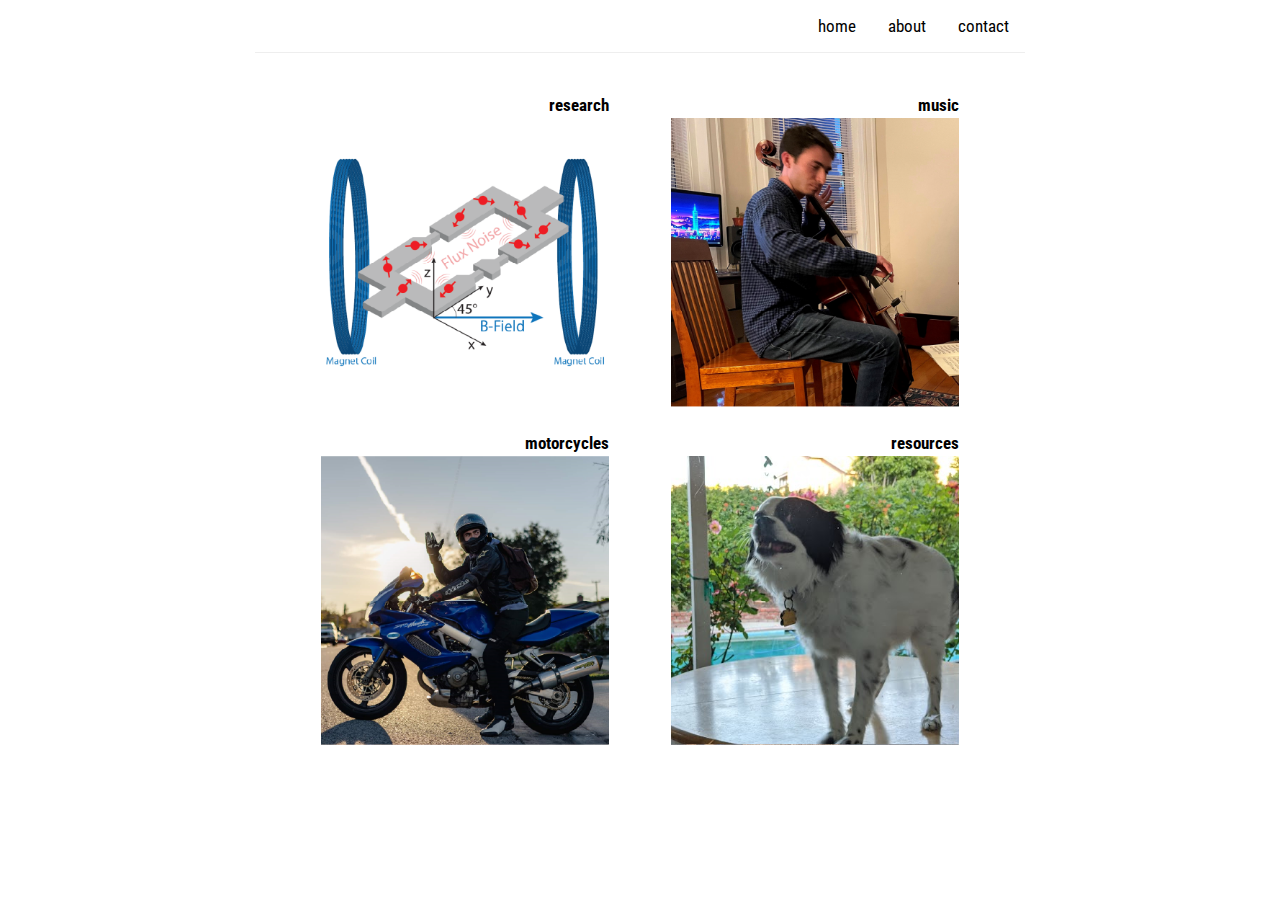
<file: index.html>
<!DOCTYPE html>
<html lang="en">
<head>
  <title>Home</title>
  <meta property="og:title"  content="David Rower's Personal Website" />
  <meta name="description" content="Personal website of David Rower. Welcome!">
  <meta charset="utf-8">
  <meta name="viewport" content="width=device-width, initial-scale=1">
  <link rel="stylesheet" href="https://maxcdn.bootstrapcdn.com/bootstrap/3.3.6/css/bootstrap.min.css">
  <link href='https://fonts.googleapis.com/css?family=Roboto+Condensed:400,300,700' rel='stylesheet' type='text/css'>
  <link rel="stylesheet" href="./css/navbar.css" type='text/css'>
  <link rel="stylesheet" href="./css/index.css" type='text/css'>
  <script src="https://ajax.googleapis.com/ajax/libs/jquery/1.12.0/jquery.min.js"></script>
  <script src="https://maxcdn.bootstrapcdn.com/bootstrap/3.3.6/js/bootstrap.min.js"></script>

  <script src="https://code.jquery.com/jquery-1.10.2.js"></script>
  <script src="./js/includeNavbar.js"></script>

  <!-- Global site tag (gtag.js) - Google Analytics -->
  <script async src="https://www.googletagmanager.com/gtag/js?id=UA-141677350-1"></script>
  <script>
    window.dataLayer = window.dataLayer || [];
    function gtag(){dataLayer.push(arguments);}
    gtag('js', new Date());

    gtag('config', 'UA-141677350-1');
  </script>
</head>

<body>
  <!--Navigation bar-->
  <div id="nav-placeholder">  </div>

  <script>
  $(function(){
    $("#nav-placeholder").load("navbar.html");
  });
  </script>
  <!--end of Navigation bar-->

  <div class="container">
    <hr class="navHR">
  </div>

  <div class="tiles noUnderline">
    <div class="row">
      <div class="col-sm col-xs-5 research hobby">
        <a href="research.html"><div class="square"><b>research</b></div></a>
      </div>
      <div class="col-sm col-xs-5 music hobby">
        <a href="music.html"><div class="square"><b>music</b></div></a>
      </div>
      <div class="col-sm col-xs-5 motorcycles hobby">
        <a href="motorcycles.html"><div class="square"><b>motorcycles</b></div></a>
      </div>
      <div class="col-sm col-xs-5 resources hobby">
        <a href="resources.html"><div class="square"><b>resources</b></div></a>
      </div>
    </div>
  </div>


  <!-- Bootstrap core JavaScript
  ================================================== -->
  <!-- Placed at the end of the document so the pages load faster -->
  <script>window.jQuery || document.write('<script src="../../assets/js/vendor/jquery.min.js"><\/script>')</script>
  <script>
  function myFunction() {
      var x = document.getElementById("myTopnav");
      if (x.className === "topnav") {
          x.className += " responsive";
      } else {
          x.className = "topnav";
      }
  }
  </script>
</body>
</html>
</file>
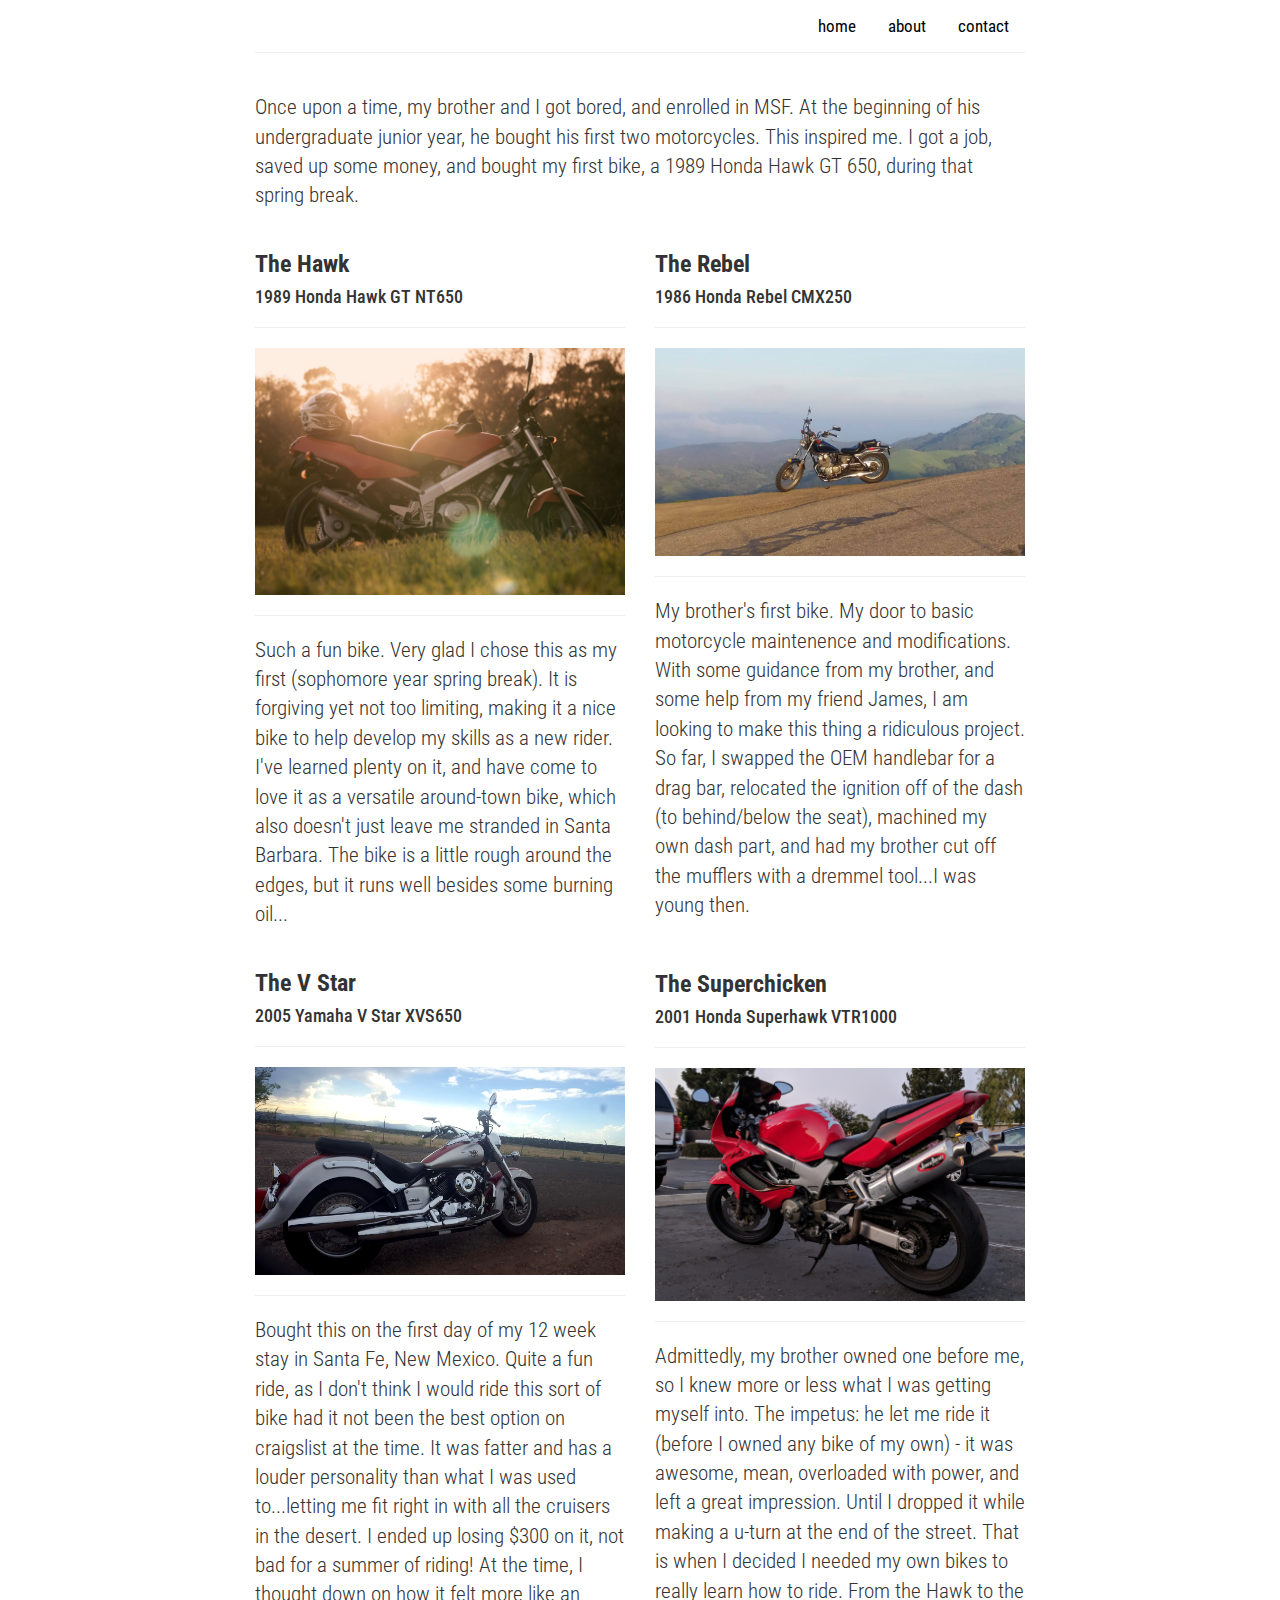
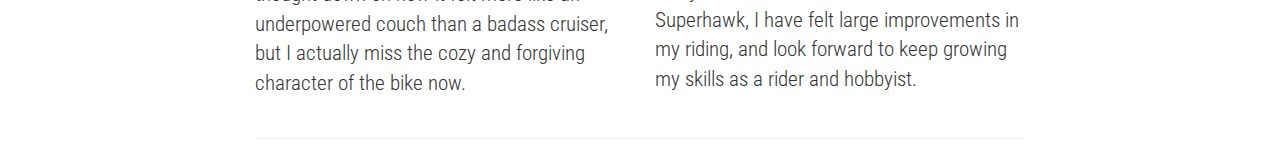
<file: motorcycles.html>
<!DOCTYPE html>
<html lang="en">
<head>
  <title>Motorcycles</title>
  <meta charset="utf-8">
  <meta name="viewport" content="width=device-width, initial-scale=1">
  <link rel="stylesheet" href="https://maxcdn.bootstrapcdn.com/bootstrap/3.3.6/css/bootstrap.min.css">
  <link href='https://fonts.googleapis.com/css?family=Roboto+Condensed:400,300,700' rel='stylesheet' type='text/css'>
  <link rel="stylesheet" href="./css/navbar.css" type='text/css'>
  <script src="https://ajax.googleapis.com/ajax/libs/jquery/1.12.0/jquery.min.js"></script>
  <script src="https://maxcdn.bootstrapcdn.com/bootstrap/3.3.6/js/bootstrap.min.js"></script>

  <script src="https://code.jquery.com/jquery-1.10.2.js"></script>
  <script src="./js/includeNavbar.js"></script>

  <!-- Global site tag (gtag.js) - Google Analytics -->
  <script async src="https://www.googletagmanager.com/gtag/js?id=UA-141677350-1"></script>
  <script>
    window.dataLayer = window.dataLayer || [];
    function gtag(){dataLayer.push(arguments);}
    gtag('js', new Date());

    gtag('config', 'UA-141677350-1');
  </script>
</head>

<body>
  <!--Navigation bar-->
  <div id="nav-placeholder">  </div>

  <div class="container">
    <hr class="navHR">
    <p class="lead">Once upon a time, my brother and I got bored, and enrolled in MSF.
      At the beginning of his undergraduate junior year, he bought his first two motorcycles.
      This inspired me. I got a job, saved up some money, and bought my first
      bike, a 1989 Honda Hawk GT 650, during that spring break.</p>
    <div class="row">
      <div class="col-sm-6 hawk">
        <h3><b>The Hawk</b></h3>
        <h4>1989 Honda Hawk GT NT650</h4>
        <hr>
        <img src="./pictures/motorcycles/hawk.jpg" class="img-responsive" height=200px alt="Portrait">
        <hr>
        <p class="lead">Such a fun bike. Very glad I chose this as my first
          (sophomore year spring break). It is forgiving yet not too limiting,
          making it a nice bike to help develop my skills as a new rider. I've
          learned plenty on it, and have come to love it as a versatile
          around-town bike, which also doesn't just leave me stranded in
          Santa Barbara. The bike is a little rough around the edges, but it
          runs well besides some burning oil...</p>
      </div>
      <div class="col-sm-6 rebel">
        <h3><b>The Rebel</b></h3>
        <h4>1986 Honda Rebel CMX250</h4>
        <hr>
        <img src="./pictures/motorcycles/rebel.jpg" class="img-responsive" height=200px alt="Portrait">
        <hr>
        <p class="lead">My brother's first bike. My door to basic motorcycle
          maintenence and modifications. With some guidance from my brother,
          and some help from my friend James, I am looking to make this thing
          a ridiculous project. So far, I swapped the OEM handlebar for a drag
          bar, relocated the ignition off of the dash (to behind/below the seat),
          machined my own dash part, and had my brother cut off the mufflers
          with a dremmel tool...I was young then.</p>
      </div>
    </div>
    <div class="row">
      <div class="col-sm-6 vstar">
        <h3><b>The V Star</b></h3>
        <h4>2005 Yamaha V Star XVS650</h4>
        <hr>
        <img src="./pictures/motorcycles/vstar.jpg" class="img-responsive" height=200px alt="Portrait">
        <hr>
        <p class="lead">Bought this on the first day of my 12 week stay in
          Santa Fe, New Mexico. Quite a fun ride, as I don't think I would
          ride this sort of bike had it not been the best option on craigslist
          at the time. It was fatter and has a louder personality than what I
          was used to...letting me fit right in with all the cruisers in the
          desert. I ended up losing $300 on it, not bad for a summer of riding!
          At the time, I thought down on how it felt more like an underpowered
          couch than a badass cruiser, but I actually miss the cozy and forgiving
          character of the bike now.</p>
      </div>
      <div class="col-sm-6 nothing">
      </div>
      <div class="col-sm-6 superhawk">
        <h3><b>The Superchicken</b></h3>
        <h4>2001 Honda Superhawk VTR1000</h4>
        <hr>
        <img src="./pictures/motorcycles/superhawk.jpg" class="img-responsive" height=200px alt="Portrait">
        <hr>
        <p class="lead">Admittedly, my brother owned one before me, so I knew
          more or less what I was getting myself into. The impetus: he let me
          ride it (before I owned any bike of my own) - it was awesome, mean,
          overloaded with power, and left a great impression. Until I dropped
          it while making a u-turn at the end of the street. That is when I
          decided I needed my own bikes to really learn how to ride. From the
          Hawk to the Superhawk, I have felt large improvements in my riding,
          and look forward to keep growing my skills as a rider and hobbyist.</p>
      </div>
    </div>
    <hr>
  </div>

  <!-- Bootstrap core JavaScript
  ================================================== -->
  <!-- Placed at the end of the document so the pages load faster -->
  <script>window.jQuery || document.write('<script src="../../assets/js/vendor/jquery.min.js"><\/script>')</script>
  <script>
  function myFunction() {
      var x = document.getElementById("myTopnav");
      if (x.className === "topnav") {
          x.className += " responsive";
      } else {
          x.className = "topnav";
      }
  }
  </script>
</body>
</html>
</file>
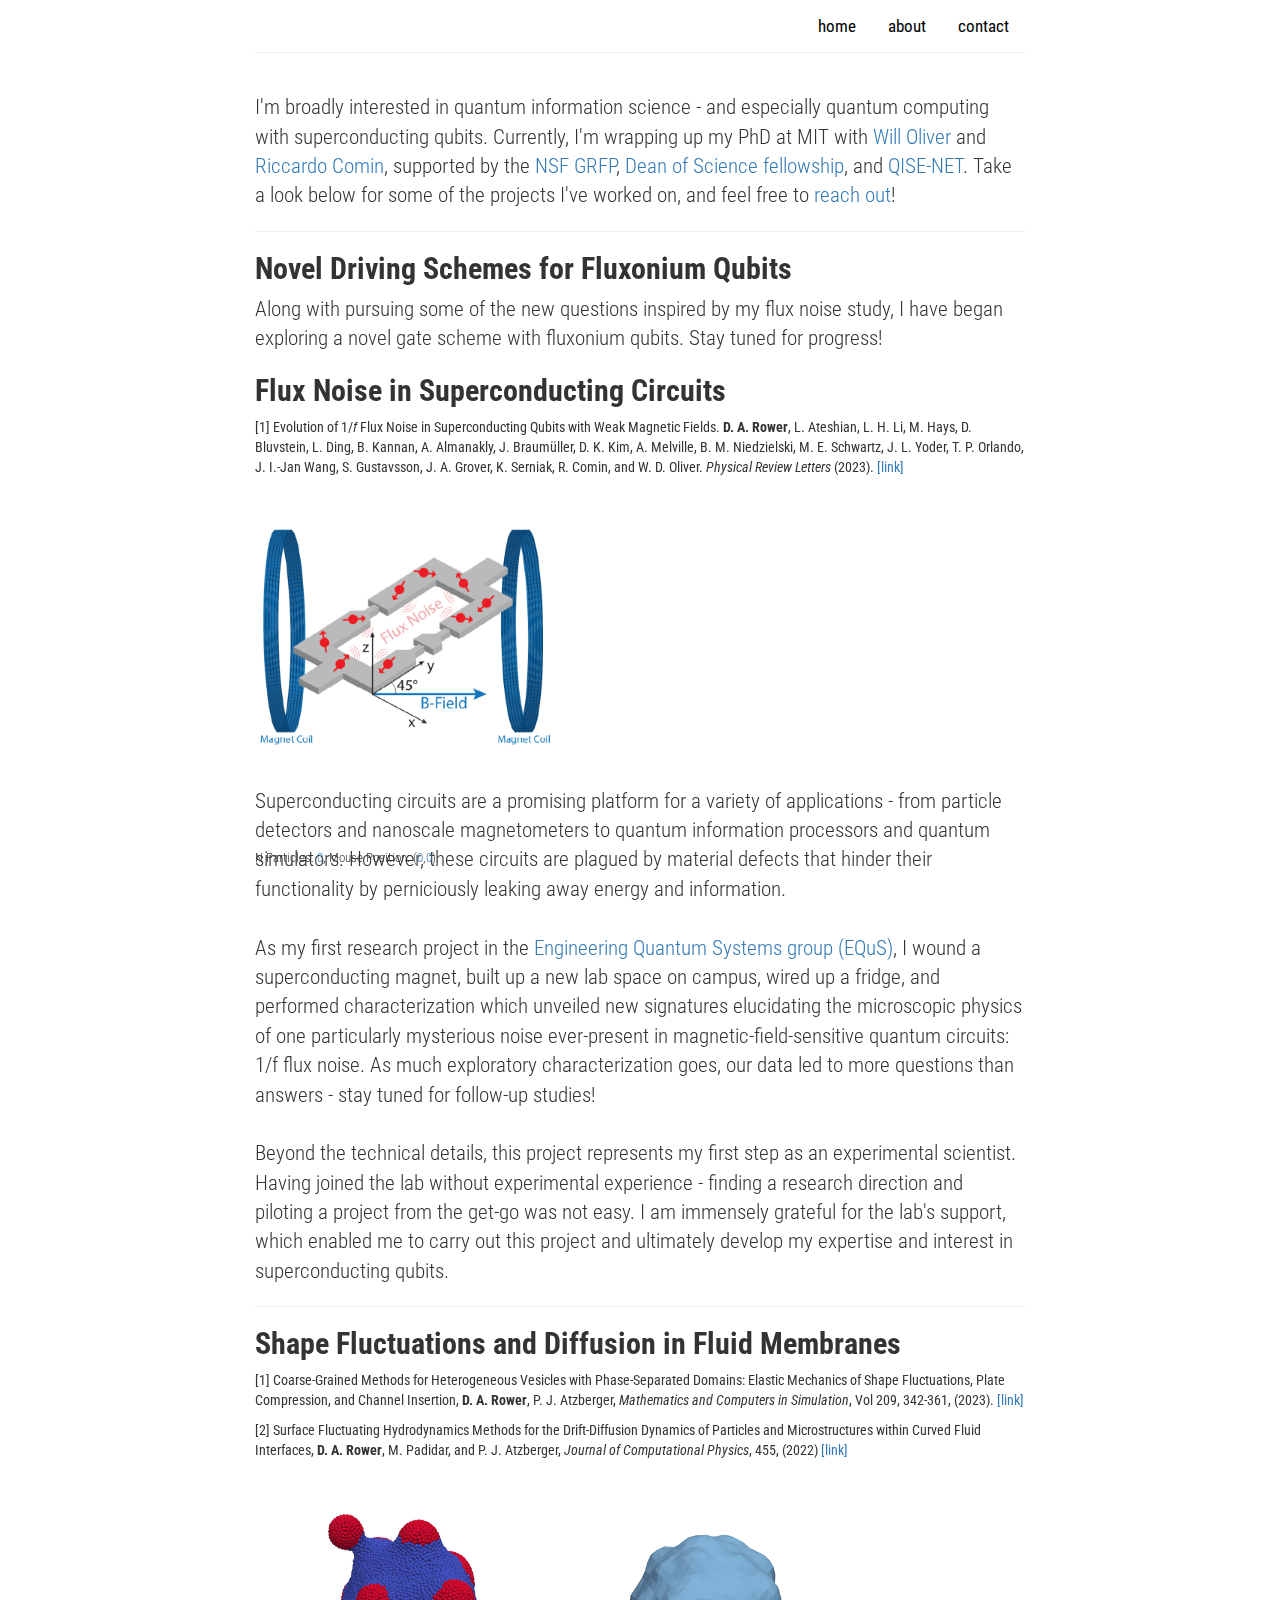
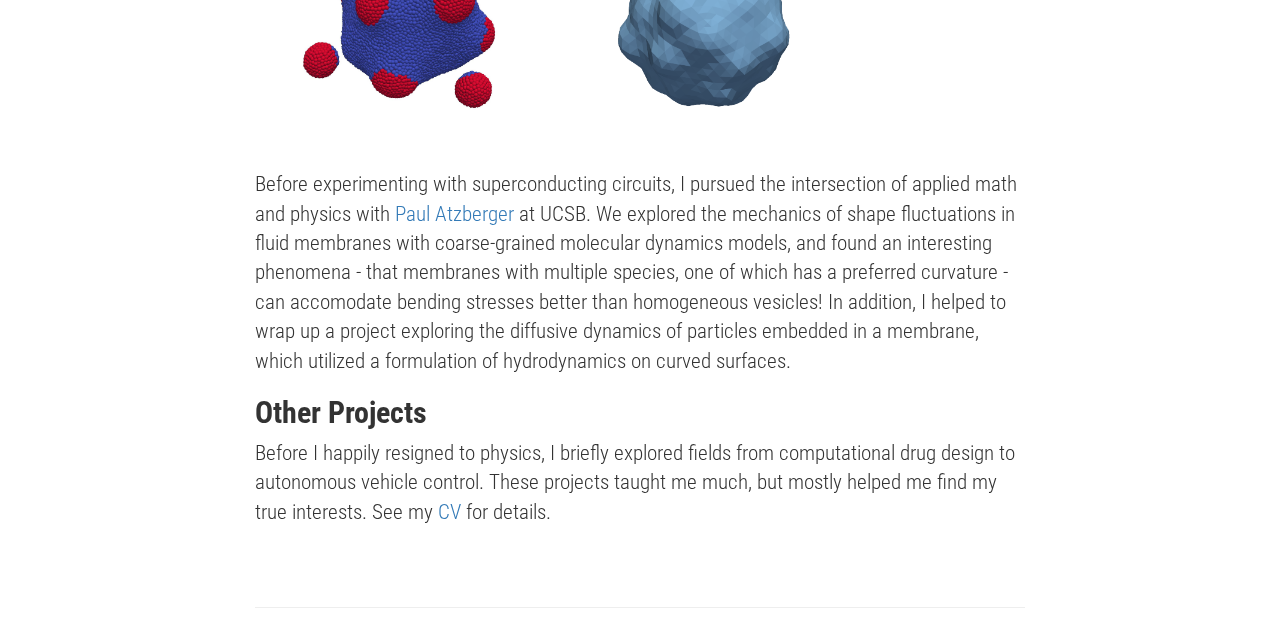
<file: research.html>
<!DOCTYPE html>
<html lang="en">
<head>
  <title>Research</title>
  <meta charset="utf-8">
  <meta name="viewport" content="width=device-width, initial-scale=1">
  <link rel="stylesheet" href="https://maxcdn.bootstrapcdn.com/bootstrap/3.3.6/css/bootstrap.min.css">
  <link href='https://fonts.googleapis.com/css?family=Roboto+Condensed:400,300,700' rel='stylesheet' type='text/css'>
  <link rel="stylesheet" href="./css/navbar.css" type='text/css'>
  <link rel="stylesheet" href="./css/research.css" type='text/css'>
  <script src="https://ajax.googleapis.com/ajax/libs/jquery/1.12.0/jquery.min.js"></script>
  <script src="https://maxcdn.bootstrapcdn.com/bootstrap/3.3.6/js/bootstrap.min.js"></script>

  <script src="https://code.jquery.com/jquery-1.10.2.js"></script>
  <script src="./js/includeNavbar.js"></script>

  <!-- Global site tag (gtag.js) - Google Analytics -->
  <script async src="https://www.googletagmanager.com/gtag/js?id=UA-141677350-1"></script>
  <script>
    window.dataLayer = window.dataLayer || [];
    function gtag(){dataLayer.push(arguments);}
    gtag('js', new Date());

    gtag('config', 'UA-141677350-1');
  </script>
</head>

<body style='background: #fff'>

  <!--Navigation bar-->
  <div id="nav-placeholder">  </div>

  <div class="contain" onClick="clickME()">
    <div id = 'overlay' class="overlay">
      <div class="container">
        <hr class="navHR">
          <p class="lead">
            I'm broadly interested in quantum information science - and especially quantum computing with superconducting qubits. 
            Currently, I'm wrapping up my PhD at MIT with <a target="_blank" id="link" href="https://equs.mit.edu/">Will Oliver</a> and
            <a target="_blank" id="link" href="http://scattering.mit.edu/">Riccardo Comin</a>, supported by the 
            <a target="_blank" id="link" href="https://www.nsfgrfp.org/">NSF GRFP</a>,
            <a target="_blank" id="link" href="https://science.mit.edu/about/awards/deans-fellowship-program/">Dean of Science fellowship</a>, and
            <a target="_blank" id="link" href="https://qisenet.uchicago.edu/">QISE-NET</a>. 
            Take a look below for some of the projects I've worked on, and feel free to <a target="_blank" id="link" href="contact.html">reach out</a>!      
          </p>
        <hr>
        <h2><b>Novel Driving Schemes for Fluxonium Qubits</b></h2>
        <p class="lead">
          Along with pursuing some of the new questions inspired by my flux noise study, I have began exploring a novel gate scheme with fluxonium qubits. 
          Stay tuned for progress!
        </p>
        <h2><b>Flux Noise in Superconducting Circuits</b></h2>
          <p>
            [1] Evolution of 1/𝑓 Flux Noise in Superconducting Qubits with Weak Magnetic Fields.
            <b>D. A. Rower</b>, L. Ateshian, L. H. Li, M. Hays, D. Bluvstein, L. Ding, B. Kannan, A. Almanakly, J. Braumüller, D. K. Kim, A. Melville, B. M. Niedzielski, M. E. Schwartz,
            J. L. Yoder, T. P. Orlando, J. I.-Jan Wang, S. Gustavsson, J. A. Grover, K. Serniak, R. Comin, and W. D. Oliver. 
            <i>Physical Review Letters</i> (2023). <a target="_blank" id="link" href="https://journals.aps.org/prl/abstract/10.1103/PhysRevLett.130.220602#">[link]</a>
          </p>
          <img  width="300" height="300" src="./pictures/research/flux_noise.png">
          <p class="lead">
            Superconducting circuits are a promising platform for a variety of
            applications - from particle detectors and nanoscale magnetometers
            to quantum information processors and quantum simulators. However,
            these circuits are plagued by material defects that hinder their
            functionality by perniciously leaking away energy and information.
            <br><br>

            As my first research project in the <a target="_blank" id="link" href="https://equs.mit.edu/">Engineering Quantum Systems group (EQuS)</a>, 
            I wound a superconducting magnet, built up a new lab space on campus, wired up a fridge,
            and performed characterization which unveiled new signatures elucidating the microscopic physics 
            of one particularly mysterious noise ever-present in magnetic-field-sensitive quantum circuits: 1/f flux noise. 
            As much exploratory characterization goes, our data led to more questions than answers - stay tuned for follow-up studies! 
            <br><br>

            Beyond the technical details, this project represents my first step as an experimental scientist. Having joined the lab without experimental experience - 
            finding a research direction and piloting a project from the get-go was not easy. I am immensely grateful for the lab's support, 
            which enabled me to carry out this project and ultimately develop my expertise and interest in superconducting qubits.
          </p>
        <hr>
        <h2><b>Shape Fluctuations and Diffusion in Fluid Membranes</b></h2>
        <p >
          [1] Coarse-Grained Methods for Heterogeneous Vesicles with Phase-Separated Domains: 
          Elastic Mechanics of Shape Fluctuations, Plate Compression, and Channel Insertion, 
          <b>D. A. Rower</b>, P. J. Atzberger, <i>Mathematics and Computers in Simulation</i>, Vol 209, 342-361, (2023). <a target="_blank" id="link" href="https://www.sciencedirect.com/science/article/pii/S0378475423000939?via%3Dihub">[link]</a>
        </p>
        <p >
          [2] Surface Fluctuating Hydrodynamics Methods for the Drift-Diffusion Dynamics of Particles and Microstructures within Curved Fluid Interfaces, 
          <b>D. A. Rower</b>, M. Padidar, and P. J. Atzberger, <i>Journal of Computational Physics</i>, 455, (2022)
          <a target="_blank" id="link" href="https://www.sciencedirect.com/science/article/abs/pii/S0021999122000560?via%3Dihub">[link]</a>
        </p>
        <img  width="300" height="300" src="./pictures/research/vesicles_1.jpg"><img  width="300" height="300" src="./pictures/research/vesicles_2.png">
        <p class="lead">
          Before experimenting with superconducting circuits, I pursued the intersection of applied math and physics with
          <a target="_blank" id="link" href="https://web.math.ucsb.edu/~atzberg/">Paul Atzberger</a> at UCSB. 
          We explored the mechanics of shape fluctuations in fluid membranes with coarse-grained molecular dynamics models, and found 
          an interesting phenomena - that membranes with multiple species, one of which has a preferred curvature - can accomodate bending stresses 
          better than homogeneous vesicles! In addition, I helped to wrap up a project exploring the diffusive dynamics of particles embedded in 
          a membrane, which utilized a formulation of hydrodynamics on curved surfaces.
        </p>
        <h2><b>Other Projects</b></h2>
        <p class="lead">
          Before I happily resigned to physics, I briefly explored fields from computational
          drug design to autonomous vehicle control. These projects taught
          me much, but mostly helped me find my true interests. See my <a target="_blank" id="link" href="./docs/RowerCV.pdf">CV</a> for details.
        </p>
        <br><br>
        <hr>
        <div style="position: fixed; bottom: 10px;">
          <p class="lead"><font size="2">
            N Particles: <a id="counter">0</a>,
            Mouse Position: (<a id="xPos">0</a>,<a id="yPos">0</a>).
          </font></p>
        </div>
      </div>
      <img  id="david" class="no" width="20" height="20" src="./pictures/particles/lol.jpg">
      <img  id="david1" class="no" width="20" height="20" src="./pictures/particles/lol2.jpg">
      <img  id="david2" class="no" width="20" height="20" src="./pictures/particles/lol3.jpg">
    </div>

    <canvas width="200%" height="500%"></canvas>
  </div>
  <script type="text/javascript" src="js/physics.js"></script>
  <script>window.jQuery || document.write('<script src="../../assets/js/vendor/jquery.min.js"><\/script>')</script>
  <script>
  function myFunction() {
      var x = document.getElementById("myTopnav");
      if (x.className === "topnav") {
          x.className += " responsive";
      } else {
          x.className = "topnav";
      }
  }
  </script>
</body>
</html>
</file>
<file: css/navbar.css>
body {
  padding-top: 0px;
  font-family: 'Roboto Condensed', sans-serif;
}

.topnav {
  list-style-type: none;
  margin: 0;
  padding: 0px 0px 0 0 ;
  overflow: hidden;
}

ul.topnav li {float: left;}

ul.topnav li a {
  display: inline-block;
  text-align: center;
  color: #000000;
  padding: 14px 16px;
  text-decoration: none;
  transition: 0.3s;
  font-size: 17px;
}

ul.topnav li a:hover {
  background-color: rgb(0,180,240);
  color: rgb(255,255,255);
  -webkit-transition: all, .3s, linear;
  -moz-transition: all, .3s, linear;
  -o-transition: all, .3s, linear;
}

ul.topnav li.icon {display: none;}

@media screen and (max-width:680px) {
  ul.topnav li:not(:first-child) {display: none;}
  ul.topnav li.icon {
    float: right;
    display: inline-block;
  }
}

@media screen and (max-width:680px) {
  ul.topnav.responsive {position: relative;}
  ul.topnav.responsive li.icon {
    position: absolute;
    right: 0;
    top: 0;
  }
  ul.topnav.responsive li {
    float: none;
    display: inline;
  }
  ul.topnav.responsive li a {
    display: block;
    text-align: left;
  }
}

.navHR {
  margin-top: 0px;
  margin-bottom: 40px;
}

@media (min-width: 1200px) {
  .container {
      width: 800px;
  }
}
</file>
<file: css/index.css>
.img-center {
     margin: 0 auto;
 }

h1 {
  font-size: 40px;
}

.tiles {
  padding-right: 15px;
  padding-left: 15px;
  margin-right: auto;
  margin-left: auto;
  display: flex;
  justify-content: center
}
@media (min-width: 768px) {
  .tiles {
    width: 750px;
  }
}
@media (min-width: 992px) {
  .tiles {
    width: 970px;
  }
}
@media (min-width: 1200px) {
  .tiles {
    width: 1170px;
  }
}

.row {
  display: flex;
  margin: auto;
  justify-content: center;
  flex-basis: 800px;
  flex-flow: wrap;
}

.noUnderline a {
  font-size: 17px;
  color: rgb(0,0,0);
}

.square {
  width: 100%;
  padding-bottom: 98%;
  text-align: right;
  padding-right: 5%;
}

.hobby {
  opacity: 1;
  background-position: center center;
  background-size: 90%;
  background-repeat: no-repeat;
  background-origin: content-box;
  padding-left: 0;
  padding-right: 0;
  flex-basis: 350px
}

.research {
  background-image: url("../pictures/research.png");
}
.music {
  background-image: url("../pictures/piano.png");
}
.motorcycles {
  background-image: url("../pictures/motorcycles.png");
}
.resources {
  background-image: url("../pictures/resources.png");
}

.square{
  background-color: rgba(250, 250, 250, 0);
  transition: background-color 0.2s linear;
}

.square:hover {
  background-color: rgba(250, 250, 250, 0.5);
}

.square:hover {
  color: black !important;
  transition: color 0.2s linear;
}
</file>
<file: css/research.css>
body {
  width: 100%;
}

.contain canvas, .overlay{
  position: absolute;
  width: 100%
}

.overlay {
  z-index: 1;
  pointer-events: none;
}


#link {
  z-index: 998;
  pointer-events: auto;
}

.no {
  display:none
}
</file>
